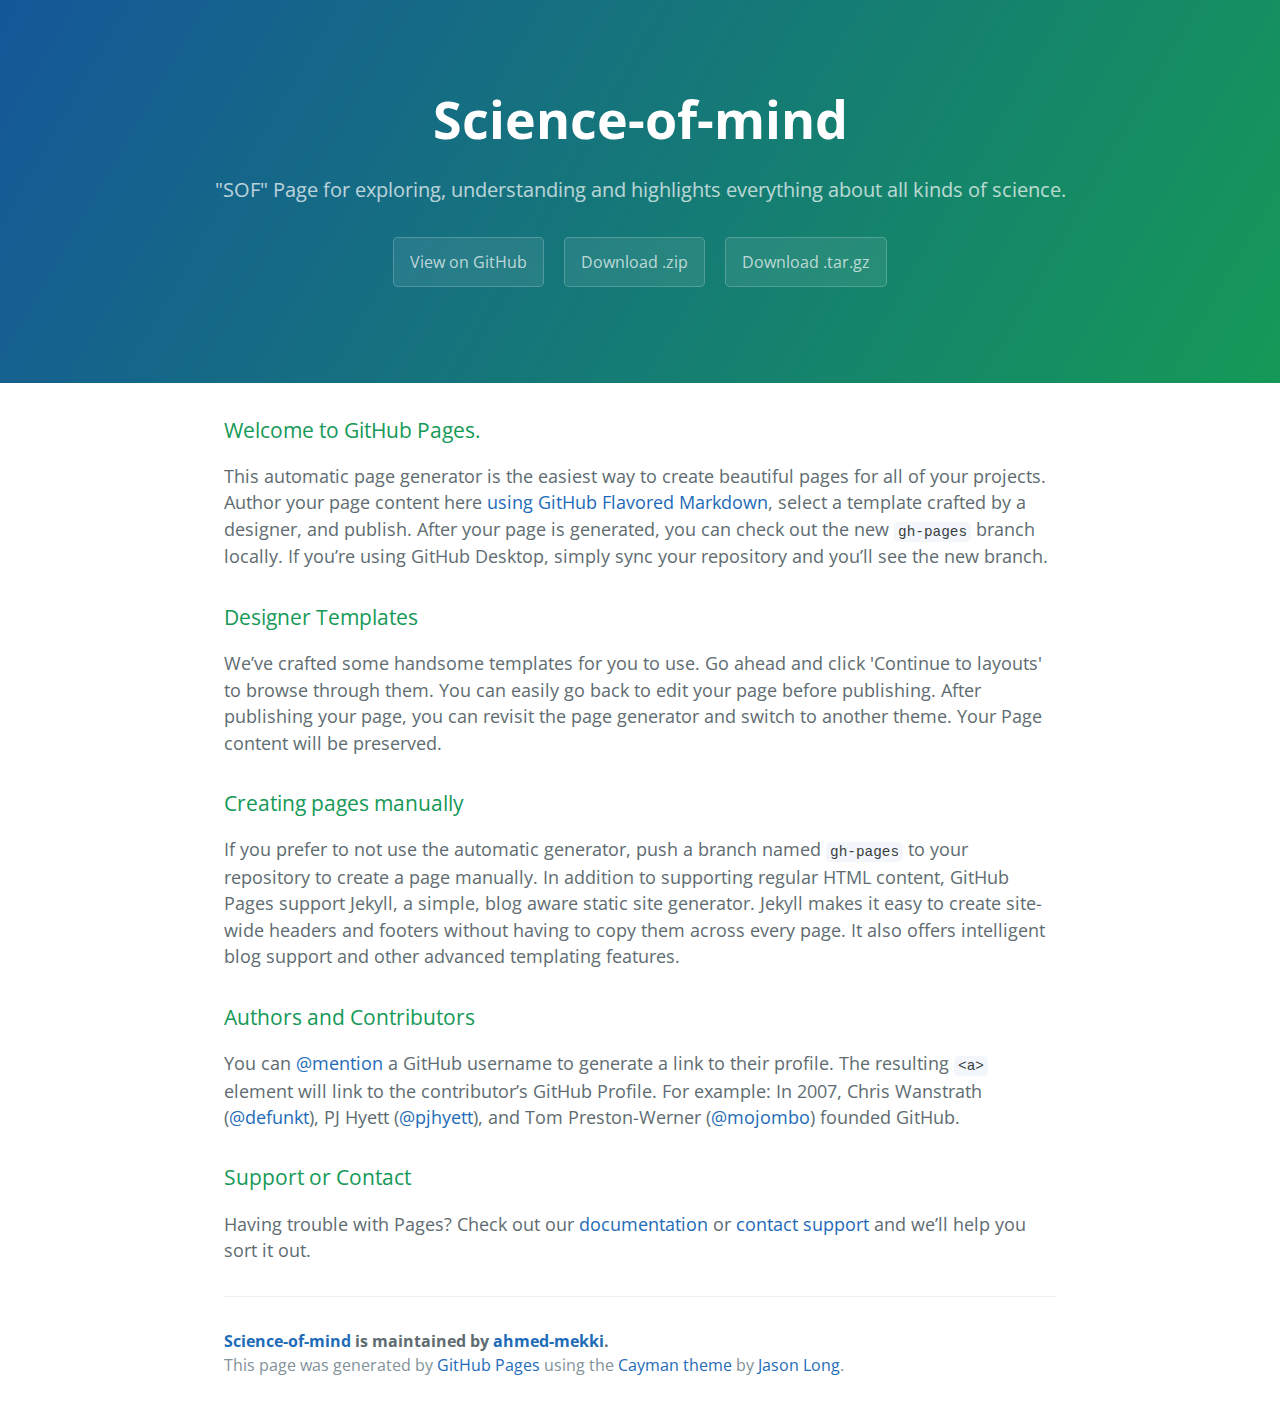
<file: index.html>
<!DOCTYPE html>
<html lang="en-us">
  <head>
    <meta charset="UTF-8">
    <title>Science-of-mind by ahmed-mekki</title>
    <meta name="viewport" content="width=device-width, initial-scale=1">
    <link rel="stylesheet" type="text/css" href="stylesheets/normalize.css" media="screen">
    <link href='https://fonts.googleapis.com/css?family=Open+Sans:400,700' rel='stylesheet' type='text/css'>
    <link rel="stylesheet" type="text/css" href="stylesheets/stylesheet.css" media="screen">
    <link rel="stylesheet" type="text/css" href="stylesheets/github-light.css" media="screen">
  </head>
  <body>
    <section class="page-header">
      <h1 class="project-name">Science-of-mind</h1>
      <h2 class="project-tagline">&quot;SOF&quot; Page for exploring, understanding and highlights everything about all kinds of science.</h2>
      <a href="https://github.com/ahmed-mekki/Science-Of-Mind" class="btn">View on GitHub</a>
      <a href="https://github.com/ahmed-mekki/Science-Of-Mind/zipball/master" class="btn">Download .zip</a>
      <a href="https://github.com/ahmed-mekki/Science-Of-Mind/tarball/master" class="btn">Download .tar.gz</a>
    </section>

    <section class="main-content">
      <h3>
<a id="welcome-to-github-pages" class="anchor" href="#welcome-to-github-pages" aria-hidden="true"><span aria-hidden="true" class="octicon octicon-link"></span></a>Welcome to GitHub Pages.</h3>

<p>This automatic page generator is the easiest way to create beautiful pages for all of your projects. Author your page content here <a href="https://guides.github.com/features/mastering-markdown/">using GitHub Flavored Markdown</a>, select a template crafted by a designer, and publish. After your page is generated, you can check out the new <code>gh-pages</code> branch locally. If you’re using GitHub Desktop, simply sync your repository and you’ll see the new branch.</p>

<h3>
<a id="designer-templates" class="anchor" href="#designer-templates" aria-hidden="true"><span aria-hidden="true" class="octicon octicon-link"></span></a>Designer Templates</h3>

<p>We’ve crafted some handsome templates for you to use. Go ahead and click 'Continue to layouts' to browse through them. You can easily go back to edit your page before publishing. After publishing your page, you can revisit the page generator and switch to another theme. Your Page content will be preserved.</p>

<h3>
<a id="creating-pages-manually" class="anchor" href="#creating-pages-manually" aria-hidden="true"><span aria-hidden="true" class="octicon octicon-link"></span></a>Creating pages manually</h3>

<p>If you prefer to not use the automatic generator, push a branch named <code>gh-pages</code> to your repository to create a page manually. In addition to supporting regular HTML content, GitHub Pages support Jekyll, a simple, blog aware static site generator. Jekyll makes it easy to create site-wide headers and footers without having to copy them across every page. It also offers intelligent blog support and other advanced templating features.</p>

<h3>
<a id="authors-and-contributors" class="anchor" href="#authors-and-contributors" aria-hidden="true"><span aria-hidden="true" class="octicon octicon-link"></span></a>Authors and Contributors</h3>

<p>You can <a href="https://help.github.com/articles/basic-writing-and-formatting-syntax/#mentioning-users-and-teams" class="user-mention">@mention</a> a GitHub username to generate a link to their profile. The resulting <code>&lt;a&gt;</code> element will link to the contributor’s GitHub Profile. For example: In 2007, Chris Wanstrath (<a href="https://github.com/defunkt" class="user-mention">@defunkt</a>), PJ Hyett (<a href="https://github.com/pjhyett" class="user-mention">@pjhyett</a>), and Tom Preston-Werner (<a href="https://github.com/mojombo" class="user-mention">@mojombo</a>) founded GitHub.</p>

<h3>
<a id="support-or-contact" class="anchor" href="#support-or-contact" aria-hidden="true"><span aria-hidden="true" class="octicon octicon-link"></span></a>Support or Contact</h3>

<p>Having trouble with Pages? Check out our <a href="https://help.github.com/pages">documentation</a> or <a href="https://github.com/contact">contact support</a> and we’ll help you sort it out.</p>

      <footer class="site-footer">
        <span class="site-footer-owner"><a href="https://github.com/ahmed-mekki/Science-Of-Mind">Science-of-mind</a> is maintained by <a href="https://github.com/ahmed-mekki">ahmed-mekki</a>.</span>

        <span class="site-footer-credits">This page was generated by <a href="https://pages.github.com">GitHub Pages</a> using the <a href="https://github.com/jasonlong/cayman-theme">Cayman theme</a> by <a href="https://twitter.com/jasonlong">Jason Long</a>.</span>
      </footer>

    </section>

  
  </body>
</html>
</file>
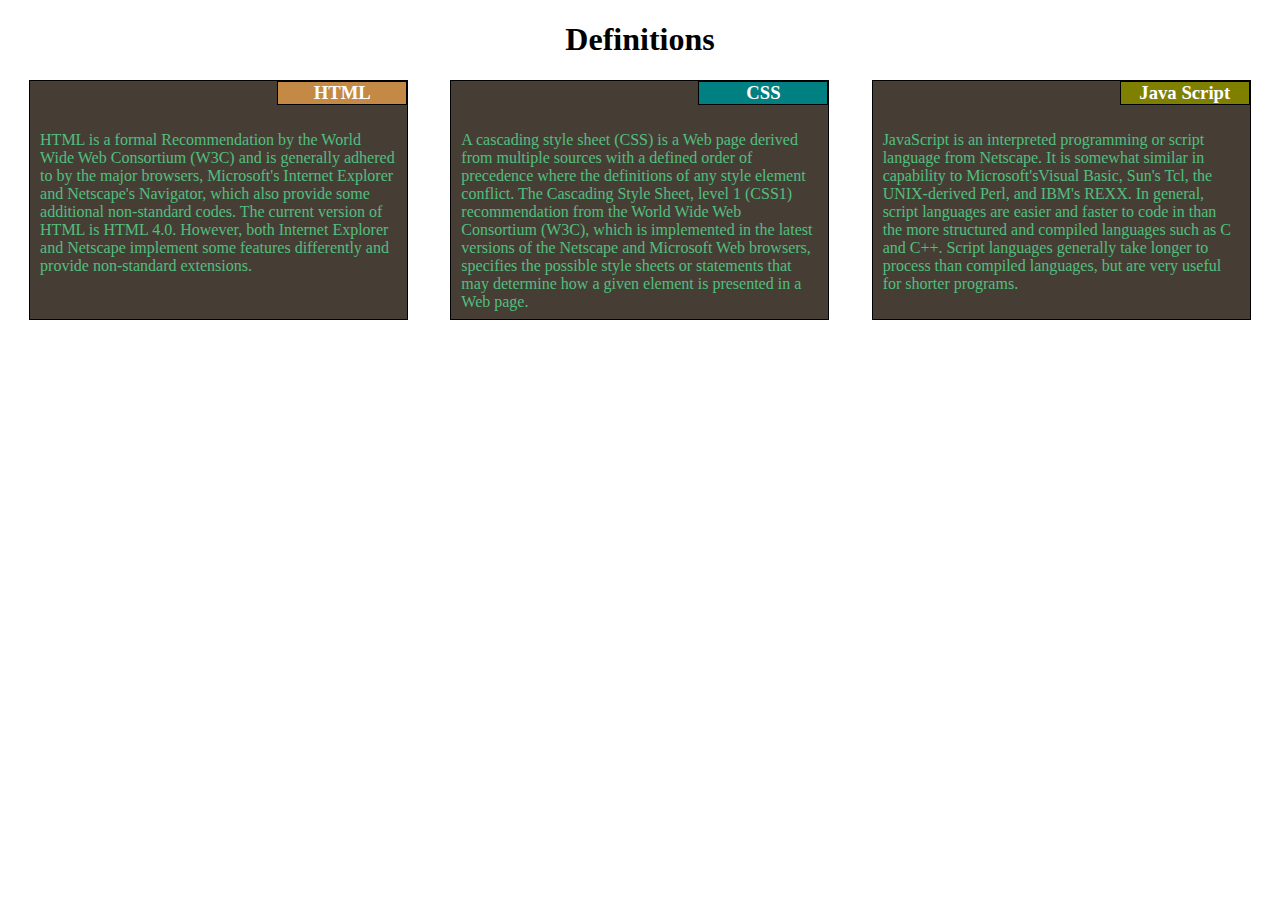
<file: module2-solution/index.html>
<!DOCTYPE html>
<html lang="en">
<head>
	<title>Module2-Solution</title>
	<meta charset="utf-8">
	<meta name="viewport" content="width=device-width, initial-scale=1">
	<link rel="stylesheet" type="text/css" href="css.css">
</head>
<body>
<h1>Definitions</h1>
<div class="row">
<div class="col-sm-12 col-md-6 col-lg-4">
<section class="section1">
	<h3 class="h3-1">HTML</h3>
	<p>HTML is a formal Recommendation by the World Wide Web Consortium (W3C) and is generally adhered to by the major browsers, Microsoft's Internet Explorer and Netscape's Navigator, which also provide some additional non-standard codes. The current version of HTML is HTML 4.0. However, both Internet Explorer and Netscape implement some features differently and provide non-standard extensions.</p>
</section>
</div>
<div class="col-sm-12 col-md-6 col-lg-4">
<section class="section2">
	<h3 class="h3-2">CSS</h3>
	<p>A cascading style sheet (CSS) is a Web page derived from multiple sources with a defined order of precedence where the definitions of any style element conflict. The Cascading Style Sheet, level 1 (CSS1) recommendation from the World Wide Web Consortium (W3C), which is implemented in the latest versions of the Netscape and Microsoft Web browsers, specifies the possible style sheets or statements that may determine how a given element is presented in a Web page.</p>
</section>
</div>
<div class="col-sm-12 column3 col-lg-4">
<section class="section3">
	<h3 class="h3-3">Java Script</h3>
	<p>JavaScript is an interpreted programming or script language from Netscape. It is somewhat similar in capability to Microsoft'sVisual Basic, Sun's Tcl, the UNIX-derived Perl, and IBM's REXX. In general, script languages are easier and faster to code in than the more structured and compiled languages such as C and C++. Script languages generally take longer to process than compiled languages, but are very useful for shorter programs.</p>
</section>
</div>
</div>
</body>
</html>
</file>
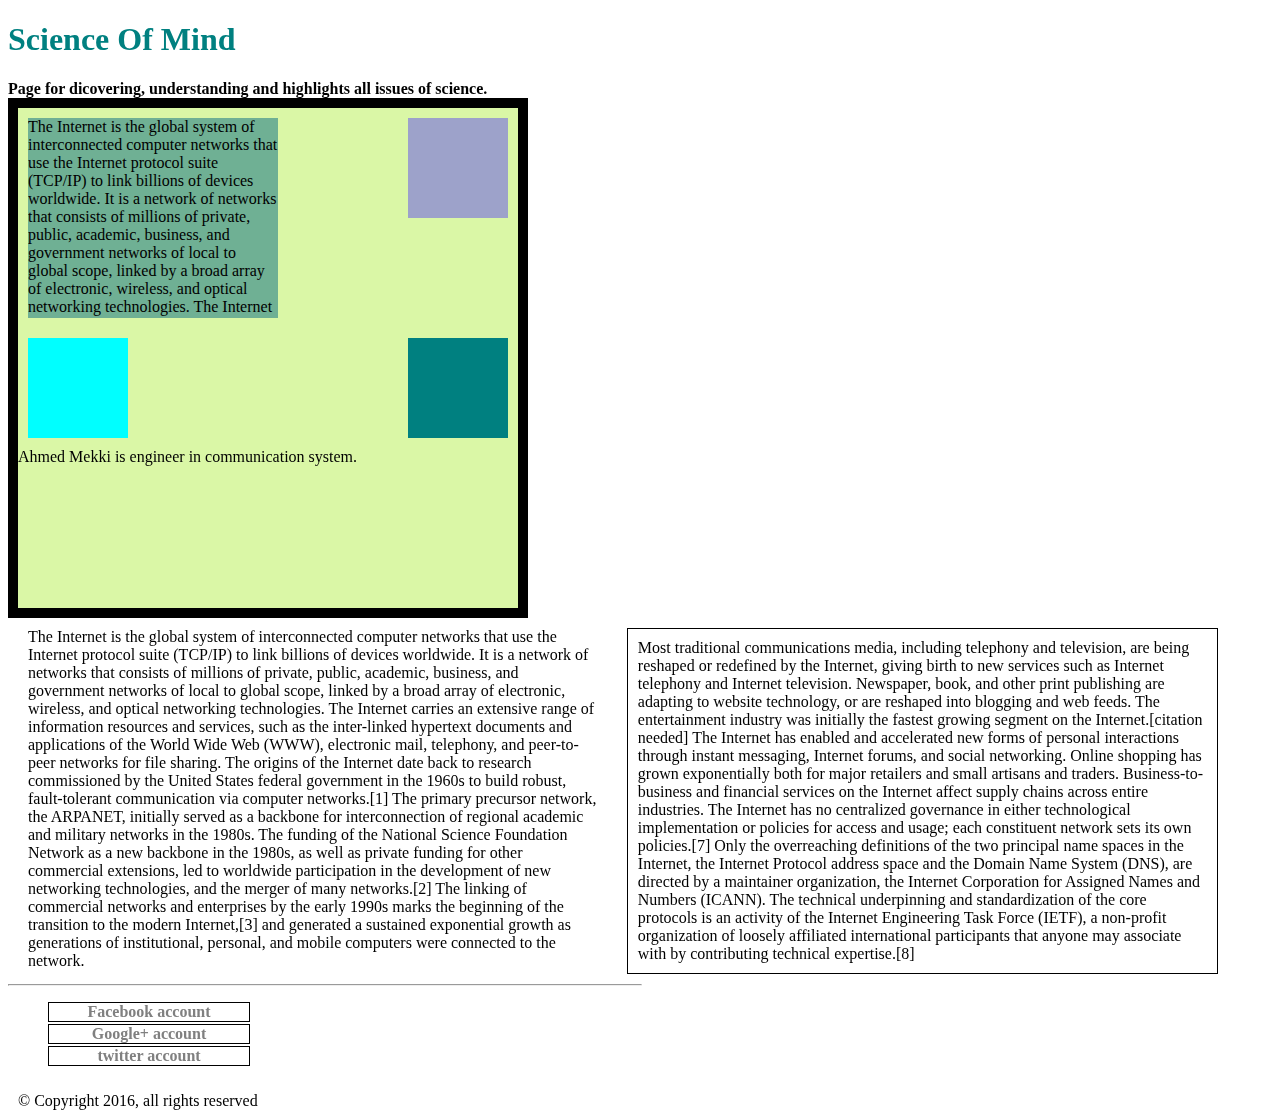
<file: site/index.html>
<!DOCTYPE html>
<html>
<head>
	<title>Science Of Mind</title>
	<meta charset="utf-8">
	<link rel="stylesheet" type="text/css" href="style.css">
</head>
<body>
<h1>Science Of Mind</h1>
<b>Page for dicovering, understanding and highlights all issues of science.</b><br/>
<section id="section1">
	<p id="p1">The Internet is the global system of interconnected computer networks that use the Internet protocol suite (TCP/IP) to link billions of devices worldwide. It is a network of networks that consists of millions of private, public, academic, business, and government networks of local to global scope, linked by a broad array of electronic, wireless, and optical networking technologies. The Internet carries an extensive range of information resources and services, such as the inter-linked hypertext documents and applications of the World Wide Web (WWW), electronic mail, telephony, and peer-to-peer networks for file sharing.

The origins of the Internet date back to research commissioned by the United States federal government in the 1960s to build robust, fault-tolerant communication via computer networks.[1] The primary precursor network, the ARPANET, initially served as a backbone for interconnection of regional academic and military networks in the 1980s. The funding of the National Science Foundation Network as a new backbone in the 1980s, as well as private funding for other commercial extensions, led to worldwide participation in the development of new networking technologies, and the merger of many networks.[2] The linking of commercial networks and enterprises by the early 1990s marks the beginning of the transition to the modern Internet,[3] and generated a sustained exponential growth as generations of institutional, personal, and mobile computers were connected to the network.</p>
	<p id="p2"></p>
	<p id="p3"></p>
	<p id="p4"></p>
	<div>Ahmed Mekki is engineer in communication system.</div>
</section>
<section id="section2">
	<p id="p5">The Internet is the global system of interconnected computer networks that use the Internet protocol suite (TCP/IP) to link billions of devices worldwide. It is a network of networks that consists of millions of private, public, academic, business, and government networks of local to global scope, linked by a broad array of electronic, wireless, and optical networking technologies. The Internet carries an extensive range of information resources and services, such as the inter-linked hypertext documents and applications of the World Wide Web (WWW), electronic mail, telephony, and peer-to-peer networks for file sharing.

The origins of the Internet date back to research commissioned by the United States federal government in the 1960s to build robust, fault-tolerant communication via computer networks.[1] The primary precursor network, the ARPANET, initially served as a backbone for interconnection of regional academic and military networks in the 1980s. The funding of the National Science Foundation Network as a new backbone in the 1980s, as well as private funding for other commercial extensions, led to worldwide participation in the development of new networking technologies, and the merger of many networks.[2] The linking of commercial networks and enterprises by the early 1990s marks the beginning of the transition to the modern Internet,[3] and generated a sustained exponential growth as generations of institutional, personal, and mobile computers were connected to the network.</p>
	<p id="p6">Most traditional communications media, including telephony and television, are being reshaped or redefined by the Internet, giving birth to new services such as Internet telephony and Internet television. Newspaper, book, and other print publishing are adapting to website technology, or are reshaped into blogging and web feeds. The entertainment industry was initially the fastest growing segment on the Internet.[citation needed] The Internet has enabled and accelerated new forms of personal interactions through instant messaging, Internet forums, and social networking. Online shopping has grown exponentially both for major retailers and small artisans and traders. Business-to-business and financial services on the Internet affect supply chains across entire industries.

The Internet has no centralized governance in either technological implementation or policies for access and usage; each constituent network sets its own policies.[7] Only the overreaching definitions of the two principal name spaces in the Internet, the Internet Protocol address space and the Domain Name System (DNS), are directed by a maintainer organization, the Internet Corporation for Assigned Names and Numbers (ICANN). The technical underpinning and standardization of the core protocols is an activity of the Internet Engineering Task Force (IETF), a non-profit organization of loosely affiliated international participants that anyone may associate with by contributing technical expertise.[8]</p>
</section>

<!--
<section id="section">
	<p id="p">Science is the important thing in the world</p>
</section>
-->

<footer>
	<hr width="50%" align="left">
	<ul>
		<li><a href="https://www.facebook.com/Ahmed.Mekki136" target="_blank" title="Ahmed Mekki">Facebook account</a></li>
		<li><a href="https://plus.google.com/u/0/me?authuser=0" title="Ahmed Mekki" target="_blank">Google+ account</a></li>
		<li><a href="https://twitter.com/Mekki136" title="Ahmed Mekki" target="_blank">twitter account</a></li>
	</ul>
	<p>&copy; Copyright 2016, all rights reserved</p>
</footer>
</body>
</html>
</file>
<file: stylesheets/stylesheet.css>
* {
  box-sizing: border-box; }

body {
  padding: 0;
  margin: 0;
  font-family: "Open Sans", "Helvetica Neue", Helvetica, Arial, sans-serif;
  font-size: 16px;
  line-height: 1.5;
  color: #606c71; }

a {
  color: #1e6bb8;
  text-decoration: none; }
  a:hover {
    text-decoration: underline; }

.btn {
  display: inline-block;
  margin-bottom: 1rem;
  color: rgba(255, 255, 255, 0.7);
  background-color: rgba(255, 255, 255, 0.08);
  border-color: rgba(255, 255, 255, 0.2);
  border-style: solid;
  border-width: 1px;
  border-radius: 0.3rem;
  transition: color 0.2s, background-color 0.2s, border-color 0.2s; }
  .btn + .btn {
    margin-left: 1rem; }

.btn:hover {
  color: rgba(255, 255, 255, 0.8);
  text-decoration: none;
  background-color: rgba(255, 255, 255, 0.2);
  border-color: rgba(255, 255, 255, 0.3); }

@media screen and (min-width: 64em) {
  .btn {
    padding: 0.75rem 1rem; } }

@media screen and (min-width: 42em) and (max-width: 64em) {
  .btn {
    padding: 0.6rem 0.9rem;
    font-size: 0.9rem; } }

@media screen and (max-width: 42em) {
  .btn {
    display: block;
    width: 100%;
    padding: 0.75rem;
    font-size: 0.9rem; }
    .btn + .btn {
      margin-top: 1rem;
      margin-left: 0; } }

.page-header {
  color: #fff;
  text-align: center;
  background-color: #159957;
  background-image: linear-gradient(120deg, #155799, #159957); }

@media screen and (min-width: 64em) {
  .page-header {
    padding: 5rem 6rem; } }

@media screen and (min-width: 42em) and (max-width: 64em) {
  .page-header {
    padding: 3rem 4rem; } }

@media screen and (max-width: 42em) {
  .page-header {
    padding: 2rem 1rem; } }

.project-name {
  margin-top: 0;
  margin-bottom: 0.1rem; }

@media screen and (min-width: 64em) {
  .project-name {
    font-size: 3.25rem; } }

@media screen and (min-width: 42em) and (max-width: 64em) {
  .project-name {
    font-size: 2.25rem; } }

@media screen and (max-width: 42em) {
  .project-name {
    font-size: 1.75rem; } }

.project-tagline {
  margin-bottom: 2rem;
  font-weight: normal;
  opacity: 0.7; }

@media screen and (min-width: 64em) {
  .project-tagline {
    font-size: 1.25rem; } }

@media screen and (min-width: 42em) and (max-width: 64em) {
  .project-tagline {
    font-size: 1.15rem; } }

@media screen and (max-width: 42em) {
  .project-tagline {
    font-size: 1rem; } }

.main-content :first-child {
  margin-top: 0; }
.main-content img {
  max-width: 100%; }
.main-content h1, .main-content h2, .main-content h3, .main-content h4, .main-content h5, .main-content h6 {
  margin-top: 2rem;
  margin-bottom: 1rem;
  font-weight: normal;
  color: #159957; }
.main-content p {
  margin-bottom: 1em; }
.main-content code {
  padding: 2px 4px;
  font-family: Consolas, "Liberation Mono", Menlo, Courier, monospace;
  font-size: 0.9rem;
  color: #383e41;
  background-color: #f3f6fa;
  border-radius: 0.3rem; }
.main-content pre {
  padding: 0.8rem;
  margin-top: 0;
  margin-bottom: 1rem;
  font: 1rem Consolas, "Liberation Mono", Menlo, Courier, monospace;
  color: #567482;
  word-wrap: normal;
  background-color: #f3f6fa;
  border: solid 1px #dce6f0;
  border-radius: 0.3rem; }
  .main-content pre > code {
    padding: 0;
    margin: 0;
    font-size: 0.9rem;
    color: #567482;
    word-break: normal;
    white-space: pre;
    background: transparent;
    border: 0; }
.main-content .highlight {
  margin-bottom: 1rem; }
  .main-content .highlight pre {
    margin-bottom: 0;
    word-break: normal; }
.main-content .highlight pre, .main-content pre {
  padding: 0.8rem;
  overflow: auto;
  font-size: 0.9rem;
  line-height: 1.45;
  border-radius: 0.3rem; }
.main-content pre code, .main-content pre tt {
  display: inline;
  max-width: initial;
  padding: 0;
  margin: 0;
  overflow: initial;
  line-height: inherit;
  word-wrap: normal;
  background-color: transparent;
  border: 0; }
  .main-content pre code:before, .main-content pre code:after, .main-content pre tt:before, .main-content pre tt:after {
    content: normal; }
.main-content ul, .main-content ol {
  margin-top: 0; }
.main-content blockquote {
  padding: 0 1rem;
  margin-left: 0;
  color: #819198;
  border-left: 0.3rem solid #dce6f0; }
  .main-content blockquote > :first-child {
    margin-top: 0; }
  .main-content blockquote > :last-child {
    margin-bottom: 0; }
.main-content table {
  display: block;
  width: 100%;
  overflow: auto;
  word-break: normal;
  word-break: keep-all; }
  .main-content table th {
    font-weight: bold; }
  .main-content table th, .main-content table td {
    padding: 0.5rem 1rem;
    border: 1px solid #e9ebec; }
.main-content dl {
  padding: 0; }
  .main-content dl dt {
    padding: 0;
    margin-top: 1rem;
    font-size: 1rem;
    font-weight: bold; }
  .main-content dl dd {
    padding: 0;
    margin-bottom: 1rem; }
.main-content hr {
  height: 2px;
  padding: 0;
  margin: 1rem 0;
  background-color: #eff0f1;
  border: 0; }

@media screen and (min-width: 64em) {
  .main-content {
    max-width: 64rem;
    padding: 2rem 6rem;
    margin: 0 auto;
    font-size: 1.1rem; } }

@media screen and (min-width: 42em) and (max-width: 64em) {
  .main-content {
    padding: 2rem 4rem;
    font-size: 1.1rem; } }

@media screen and (max-width: 42em) {
  .main-content {
    padding: 2rem 1rem;
    font-size: 1rem; } }

.site-footer {
  padding-top: 2rem;
  margin-top: 2rem;
  border-top: solid 1px #eff0f1; }

.site-footer-owner {
  display: block;
  font-weight: bold; }

.site-footer-credits {
  color: #819198; }

@media screen and (min-width: 64em) {
  .site-footer {
    font-size: 1rem; } }

@media screen and (min-width: 42em) and (max-width: 64em) {
  .site-footer {
    font-size: 1rem; } }

@media screen and (max-width: 42em) {
  .site-footer {
    font-size: 0.9rem; } }
</file>
<file: stylesheets/github-light.css>
/*
The MIT License (MIT)

Copyright (c) 2016 GitHub, Inc.

Permission is hereby granted, free of charge, to any person obtaining a copy
of this software and associated documentation files (the "Software"), to deal
in the Software without restriction, including without limitation the rights
to use, copy, modify, merge, publish, distribute, sublicense, and/or sell
copies of the Software, and to permit persons to whom the Software is
furnished to do so, subject to the following conditions:

The above copyright notice and this permission notice shall be included in all
copies or substantial portions of the Software.

THE SOFTWARE IS PROVIDED "AS IS", WITHOUT WARRANTY OF ANY KIND, EXPRESS OR
IMPLIED, INCLUDING BUT NOT LIMITED TO THE WARRANTIES OF MERCHANTABILITY,
FITNESS FOR A PARTICULAR PURPOSE AND NONINFRINGEMENT. IN NO EVENT SHALL THE
AUTHORS OR COPYRIGHT HOLDERS BE LIABLE FOR ANY CLAIM, DAMAGES OR OTHER
LIABILITY, WHETHER IN AN ACTION OF CONTRACT, TORT OR OTHERWISE, ARISING FROM,
OUT OF OR IN CONNECTION WITH THE SOFTWARE OR THE USE OR OTHER DEALINGS IN THE
SOFTWARE.

*/

.pl-c /* comment */ {
  color: #969896;
}

.pl-c1 /* constant, variable.other.constant, support, meta.property-name, support.constant, support.variable, meta.module-reference, markup.raw, meta.diff.header */,
.pl-s .pl-v /* string variable */ {
  color: #0086b3;
}

.pl-e /* entity */,
.pl-en /* entity.name */ {
  color: #795da3;
}

.pl-smi /* variable.parameter.function, storage.modifier.package, storage.modifier.import, storage.type.java, variable.other */,
.pl-s .pl-s1 /* string source */ {
  color: #333;
}

.pl-ent /* entity.name.tag */ {
  color: #63a35c;
}

.pl-k /* keyword, storage, storage.type */ {
  color: #a71d5d;
}

.pl-s /* string */,
.pl-pds /* punctuation.definition.string, string.regexp.character-class */,
.pl-s .pl-pse .pl-s1 /* string punctuation.section.embedded source */,
.pl-sr /* string.regexp */,
.pl-sr .pl-cce /* string.regexp constant.character.escape */,
.pl-sr .pl-sre /* string.regexp source.ruby.embedded */,
.pl-sr .pl-sra /* string.regexp string.regexp.arbitrary-repitition */ {
  color: #183691;
}

.pl-v /* variable */ {
  color: #ed6a43;
}

.pl-id /* invalid.deprecated */ {
  color: #b52a1d;
}

.pl-ii /* invalid.illegal */ {
  color: #f8f8f8;
  background-color: #b52a1d;
}

.pl-sr .pl-cce /* string.regexp constant.character.escape */ {
  font-weight: bold;
  color: #63a35c;
}

.pl-ml /* markup.list */ {
  color: #693a17;
}

.pl-mh /* markup.heading */,
.pl-mh .pl-en /* markup.heading entity.name */,
.pl-ms /* meta.separator */ {
  font-weight: bold;
  color: #1d3e81;
}

.pl-mq /* markup.quote */ {
  color: #008080;
}

.pl-mi /* markup.italic */ {
  font-style: italic;
  color: #333;
}

.pl-mb /* markup.bold */ {
  font-weight: bold;
  color: #333;
}

.pl-md /* markup.deleted, meta.diff.header.from-file */ {
  color: #bd2c00;
  background-color: #ffecec;
}

.pl-mi1 /* markup.inserted, meta.diff.header.to-file */ {
  color: #55a532;
  background-color: #eaffea;
}

.pl-mdr /* meta.diff.range */ {
  font-weight: bold;
  color: #795da3;
}

.pl-mo /* meta.output */ {
  color: #1d3e81;
}
</file>
<file: module2-solution/css.css>
*{
	box-sizing: border-box;
}
h1{
	text-align: center;
}
section{
	border: 1px solid black;
	background-color: #463E35;
	margin: auto;
	width: 90%;
	height: 240px;
	overflow: auto;
	color: white;
}
h3{
	border: 1px solid black;
	width: 130px;
	text-align: center;
	position: relative;
	margin: 0px;
	float: right;
}
.h3-1{
	background-color: #C48944;
}
.h3-2{
	background-color: #008080;
}
.h3-3{
	background-color: #808000;
}
p{
	margin-top: 40px;
	padding: 10px; 
	color: #52BE80;
}
.row{
	width: 100%;
}
@media(min-width: 992px){
	.col-lg-4 {
		float: left;
		width: 33.33%;
}
}
@media(min-width: 768px) and (max-width: 991px){
	.col-md-6 {
		float: left;
		width: 50%;
}
	.column3{		
		width: 100%;
		}
	.section3{
		width: 95%;
}
	.section1, .section2{
		margin-bottom:35px;
	}
	}
@media(max-width: 767px){
	.col-sm-12 {
		float: left;
		width: 100%;
}	
	.section1, .section2, .section3{
		margin-bottom:20px;
	}
}
</file>
<file: site/style.css>
<<<<<<< HEAD
body{
	background-color: #D0D3D4;
	font-size: 110%;

}
#section1{
	width: 500px;
	height: 500px;
	background-color: #DAF7A6;
	border:10px solid black;
}
p{
	margin-bottom:10px;
	float: left;
	margin: 10px;
}
#p1{
	width: 50%;
	height: 200px;
	background-color: #6FB094;
	overflow: auto;
}
#p2{
	width: 100px;
	height: 100px;
	background-color: #9DA2CA;
	float: right;
}
#p3{
	width: 100px;
	height: 100px;
	background-color: #00FFFF;
	clear:left;
}
#p4{
	width: 100px;
	height: 100px;
	background-color: #008080;
	float: right;
}
#p5, #p6{
	float:left;
	width: 45%;
	float: left;

}
#p5{
	
	padding-left: 10px;
	margin-right: 20px
}
#p6{
	
	padding-left: 10px;
	margin-right: 0px;
	border: 1px solid black;
	padding: 10px;
}

div{
	clear: left;

}
footer li{
			list-style: none;
			margin-bottom: 2px;
		}
		a:link, a:visited{
			text-decoration: none;
			margin-bottom: 1px;
			display: block;
			width: 200px;
			border: 1px solid black;
			text-align: center;
			color: grey;
			font-weight: 800;
		}
		a:hover, a:active{
			background-color:black;
			color:white;
		}
		h1{
			color: #008080;
			text-decoration: none;
		}
	}
#section{
	background-color: green;
	clear: right;
}
#p{
	background-color: orange;
	margin: 40px;
	border: 20px solid black;
	padding: 40px solid #2C3E50;
	width: 500px;
	box-sizing: border-box;
=======
body{
	background-color: #D0D3D4;
	font-size: 110%;

}
#section1{
	width: 500px;
	height: 500px;
	background-color: #DAF7A6;
	border:10px solid black;
}
p{
	margin-bottom:10px;
	float: left;
	margin: 10px;
}
#p1{
	width: 50%;
	height: 200px;
	background-color: #6FB094;
	overflow: auto;
}
#p2{
	width: 100px;
	height: 100px;
	background-color: #9DA2CA;
	float: right;
}
#p3{
	width: 100px;
	height: 100px;
	background-color: #00FFFF;
	clear:left;
}
#p4{
	width: 100px;
	height: 100px;
	background-color: #008080;
	float: right;
}
#p5, #p6{
	float:left;
	width: 45%;
	float: left;

}
#p5{
	
	padding-left: 10px;
	margin-right: 20px
}
#p6{
	
	padding-left: 10px;
	margin-right: 0px;
	border: 1px solid black;
	padding: 10px;
}

div{
	clear: left;

}
footer li{
			list-style: none;
			margin-bottom: 2px;
		}
		a:link, a:visited{
			text-decoration: none;
			margin-bottom: 1px;
			display: block;
			width: 200px;
			border: 1px solid black;
			text-align: center;
			color: grey;
			font-weight: 800;
		}
		a:hover, a:active{
			background-color:black;
			color:white;
		}
		h1{
			color: #008080;
			text-decoration: none;
		}
	}
#section{
	background-color: green;
	clear: right;
}
#p{
	background-color: orange;
	margin: 40px;
	border: 20px solid black;
	padding: 40px solid #2C3E50;
	width: 500px;
	box-sizing: border-box;
>>>>>>> 2e0e5e6f932ccef57ec9200a904e9365c5f462f6
}
</file>
